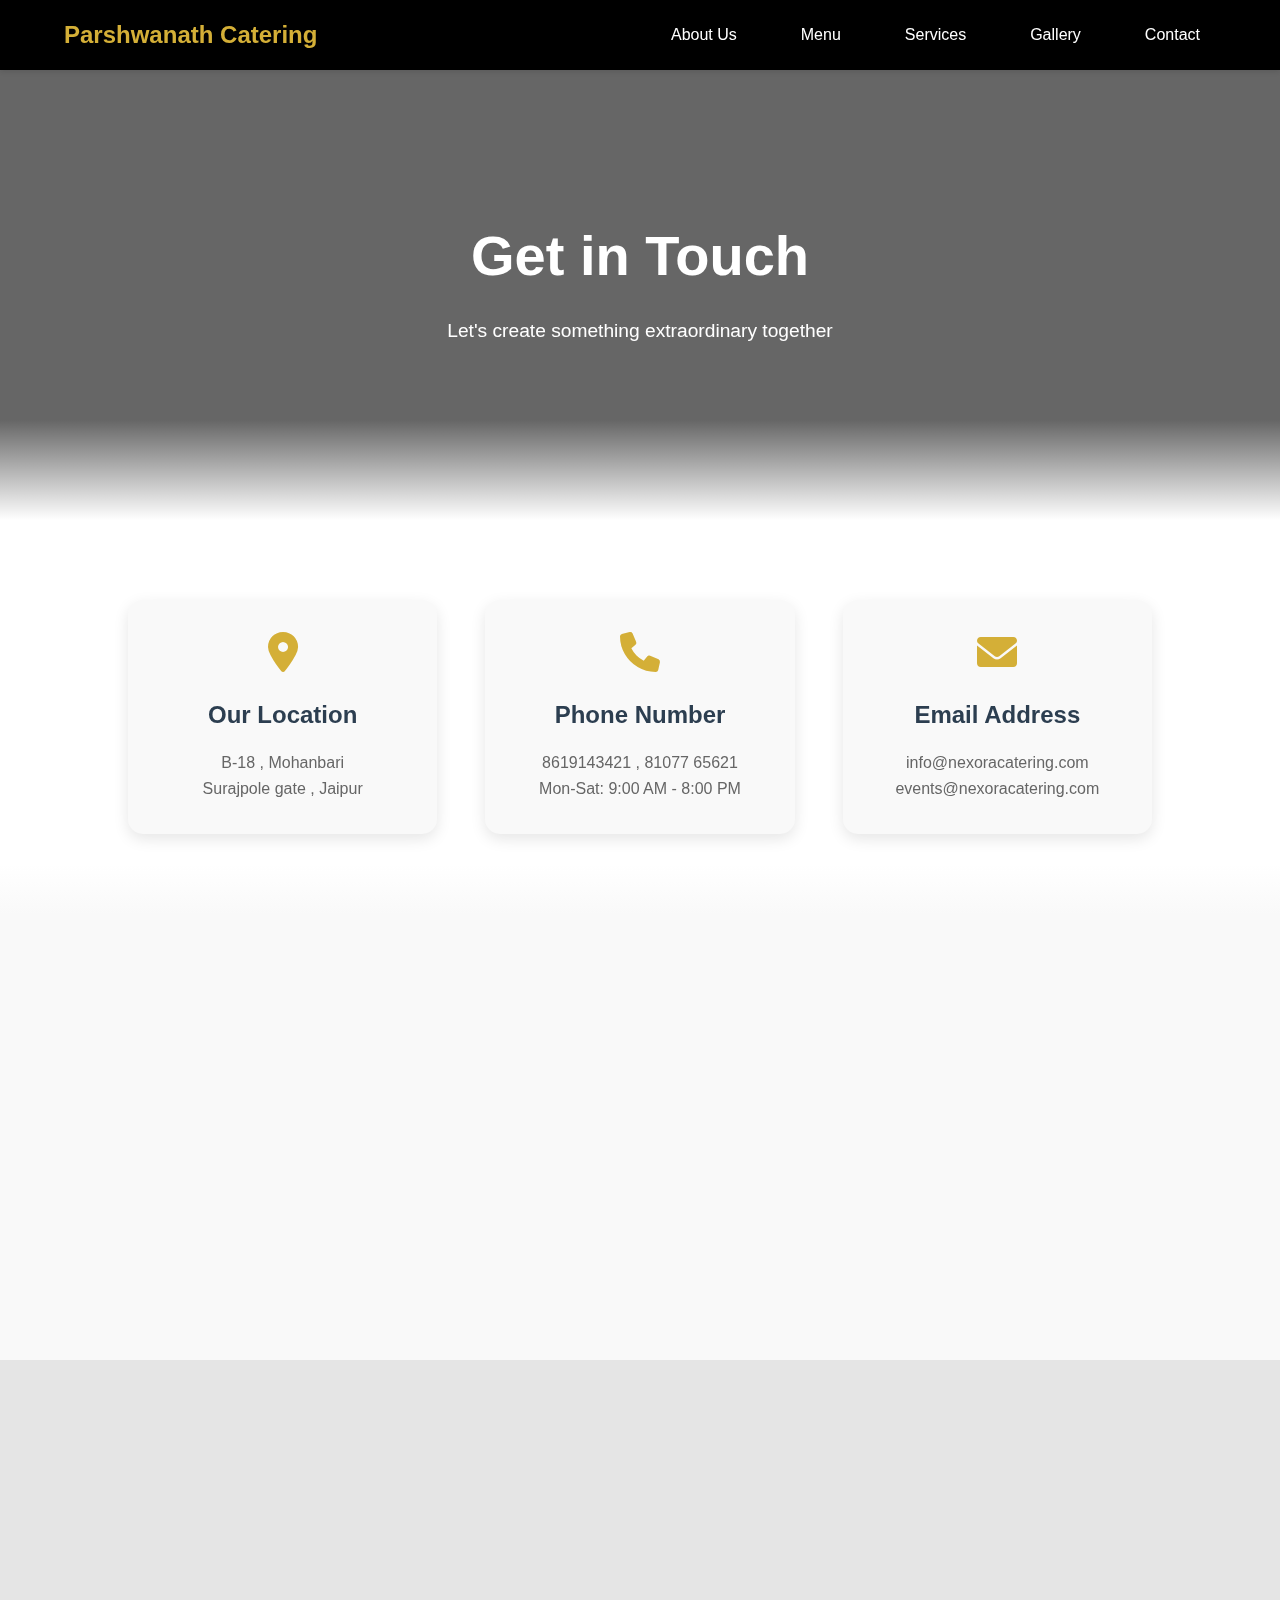
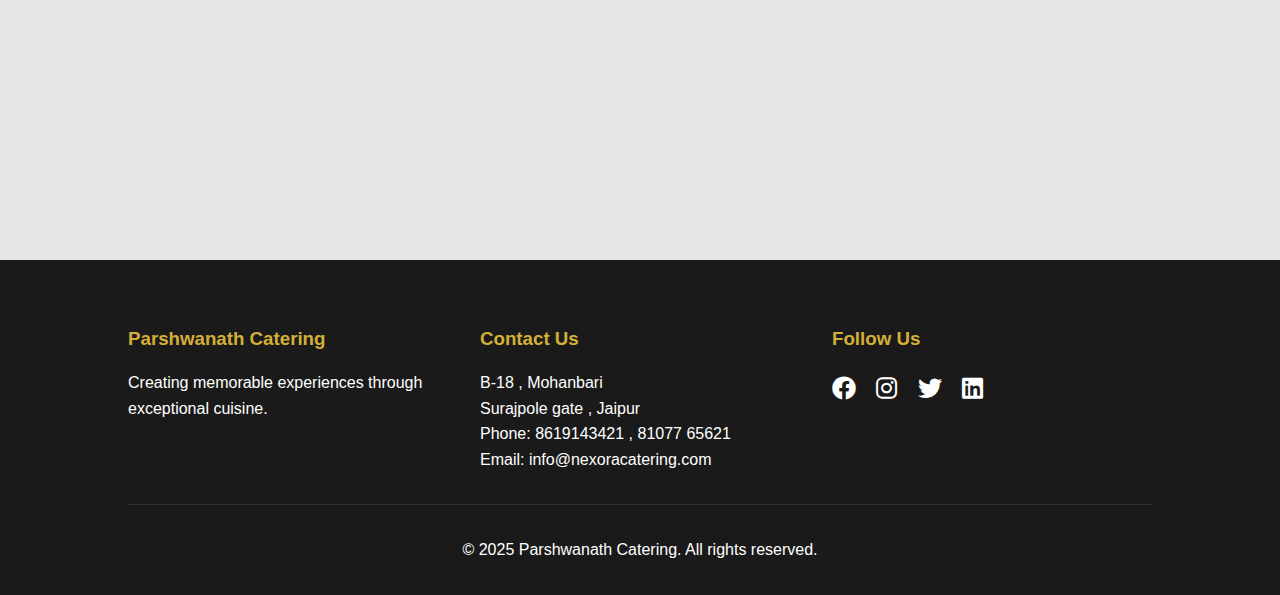
<file: contact.html>
<!DOCTYPE html>
<html lang="en">

<head>
    <meta charset="UTF-8">
    <meta name="viewport" content="width=device-width, initial-scale=1.0">
    <title>Contact Us - Parshwanath Catering</title>
    <link rel="stylesheet" href="css/style.css">
    <link rel="stylesheet" href="css/contact.css">
    <link href="https://unpkg.com/aos@2.3.1/dist/aos.css" rel="stylesheet">
    <script src="js/conatct.js" defer></script>
    <link rel="stylesheet" href="https://cdnjs.cloudflare.com/ajax/libs/font-awesome/6.0.0/css/all.min.css">
</head>

<body>
    <!-- Navigation -->
    <nav class="navbar">
        <div class="nav-brand">
            <a href="index.html">Parshwanath Catering</a>
        </div>
        <div class="nav-toggle" id="navToggle">
            <span class="line line1"></span>
            <span class="line line2"></span>
            <span class="line line3"></span>
            <span class="burger-icon">☰</span>
            <span class="cross-icon" style="display: none;">✖</span>
        </div>
        <script>
            const navToggle = document.getElementById('navToggle');
            const burgerIcon = navToggle.querySelector('.burger-icon');
            const crossIcon = navToggle.querySelector('.cross-icon');

            navToggle.addEventListener('click', () => {
                burgerIcon.style.display = burgerIcon.style.display === 'none' ? 'inline' : 'none';
                crossIcon.style.display = crossIcon.style.display === 'none' ? 'inline' : 'none';
            });
        </script>
        <ul class="nav-links">
            <li><a href="about.html">About Us</a></li>
            <li><a href="menu.html">Menu</a></li>
            <li><a href="services.html">Services</a></li>
            <li><a href="gallery.html">Gallery</a></li>
            <li><a href="contact.html">Contact</a></li>
        </ul>
    </nav>
    <!-- Contact Hero -->
    <section class="contact-hero">
        <div class="hero-content" data-aos="fade-up">
            <h1>Get in Touch</h1>
            <p>Let's create something extraordinary together</p>
        </div>
    </section>

    <!-- Contact Information -->
    <section class="contact-info">
        <div class="contact-grid">
            <div class="contact-card" data-aos="fade-up">
                <i class="fas fa-map-marker-alt"></i>
                <h3>Our Location</h3>
                <p>B-18 , Mohanbari</p>
                <p>Surajpole gate , Jaipur</p>
            </div>
            <div class="contact-card" data-aos="fade-up" data-aos-delay="100">
                <i class="fas fa-phone"></i>
                <h3>Phone Number</h3>
                <p>8619143421 , 81077 65621 </p>
                <p>Mon-Sat: 9:00 AM - 8:00 PM</p>
            </div>
            <div class="contact-card" data-aos="fade-up" data-aos-delay="200">
                <i class="fas fa-envelope"></i>
                <h3>Email Address</h3>
                <p>info@nexoracatering.com</p>
                <p>events@nexoracatering.com</p>
            </div>
        </div>
    </section>

    <!-- Contact Form Section -->
    <section class="contact-form-section">
        <div class="contact-form-container">
            <div class="contact-form-text" data-aos="fade-right">
                <h2>Contact Us on WhatsApp</h2>
                <p>For immediate assistance, feel free to reach out to us on WhatsApp. Enter your message below and
                    click the button to send it!</p>
            </div>
            <div class="whatsapp-link" data-aos="fade-up">
                <textarea id="whatsapp-message" rows="4" placeholder="Type your message here..."
                    style="width: 100%; padding: 1rem; border-radius: 8px; border: 1px solid #ddd; margin-bottom: 1rem;"></textarea>
                <a href="#" class="submit-btn" id="whatsapp-button">Message Us on WhatsApp</a>
            </div>
        </div>
    </section>

    <!-- Map Section -->
    <section class="map-section">
        <div class="map-overlay"></div>
        <iframe
            src="https://www.google.com/maps/embed?pb=!1m18!1m12!1m3!1d3825.800640449956!2d75.84540618594644!3d26.918317514251562!2m3!1f0!2f0!3f0!3m2!1i1024!2i768!4f13.1!3m3!1m2!1s0x396db7900966022b%3A0xcbc7d3cd2f9f0a61!2sParshwanath%20Caterers!5e0!3m2!1sen!2sin!4v1738314657149!5m2!1sen!2sin"
            width="100%" height="450" style="border:0;" allowfullscreen="" loading="lazy">
        </iframe>
    </section>

    <!-- Footer -->
    <footer class="footer">
        <div class="footer-content">
            <div class="footer-section">
                <h3>Parshwanath Catering</h3>
                <p>Creating memorable experiences through exceptional cuisine.</p>
            </div>
            <div class="footer-section">
                <h3>Contact Us</h3>
                <p>B-18 , Mohanbari</p>
                <p>Surajpole gate , Jaipur</p>
                <p>Phone: 8619143421 , 81077 65621 </p>
                <p>Email: info@nexoracatering.com</p>
            </div>
            <div class="footer-section">
                <h3>Follow Us</h3>
                <div class="social-links">
                    <a href="#"><i class="fab fa-facebook"></i></a>
                    <a href="#"><i class="fab fa-instagram"></i></a>
                    <a href="#"><i class="fab fa-twitter"></i></a>
                    <a href="#"><i class="fab fa-linkedin"></i></a>
                </div>
            </div>
        </div>
        <div class="footer-bottom">
            <p>&copy; 2025 Parshwanath Catering. All rights reserved.</p>
        </div>
    </footer>

    <script src="https://unpkg.com/aos@2.3.1/dist/aos.js"></script>
    <script src="js/main.js"></script>
    <script>
        document.getElementById('whatsapp-button').addEventListener('click', function() {
    const phoneNumber = '8619143421'; // Replace with your WhatsApp number
    const message = document.getElementById('whatsapp-message').value || 'Hello Parshwanath Catering, I would like to inquire about your services.'; // Default message if none is provided
    const whatsappUrl = `https://wa.me/${phoneNumber}?text=${encodeURIComponent(message)}`;
    window.open(whatsappUrl, '_blank');
});
    </script>
</body>

</html>
</file>
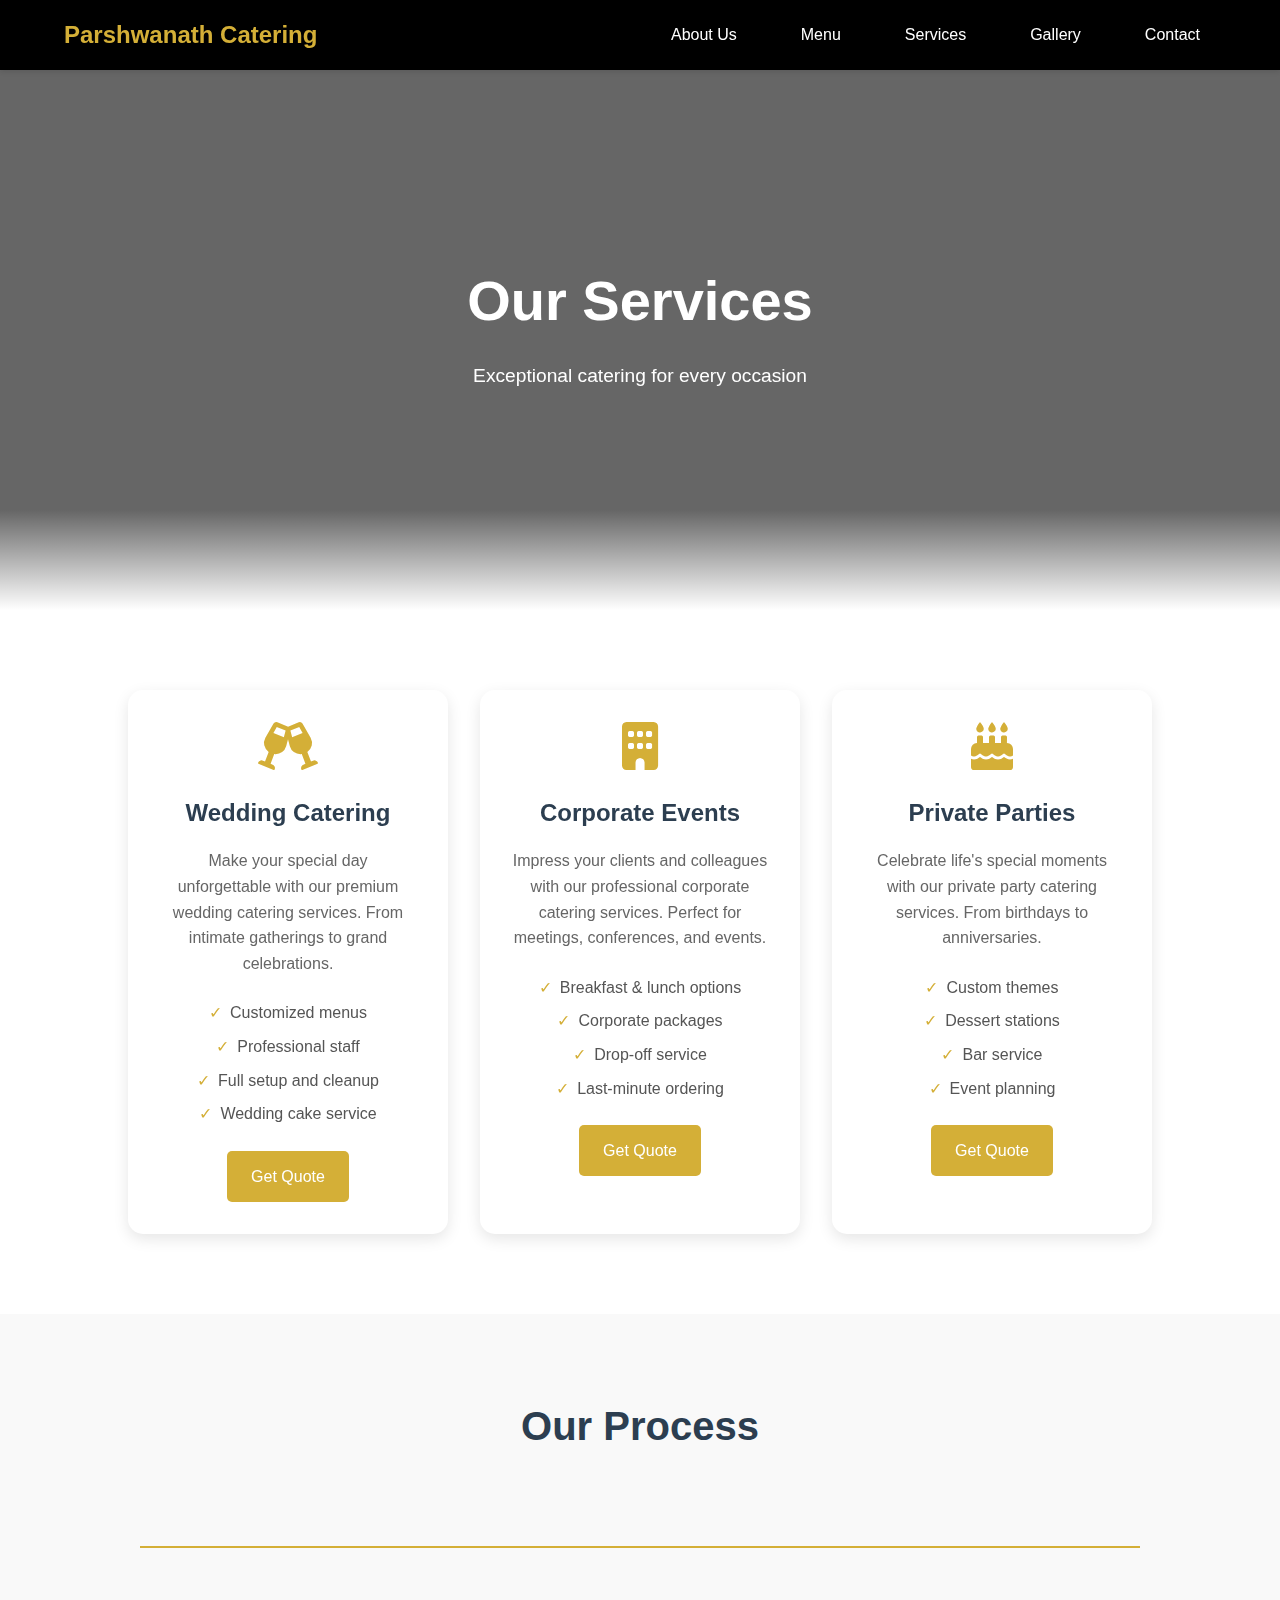
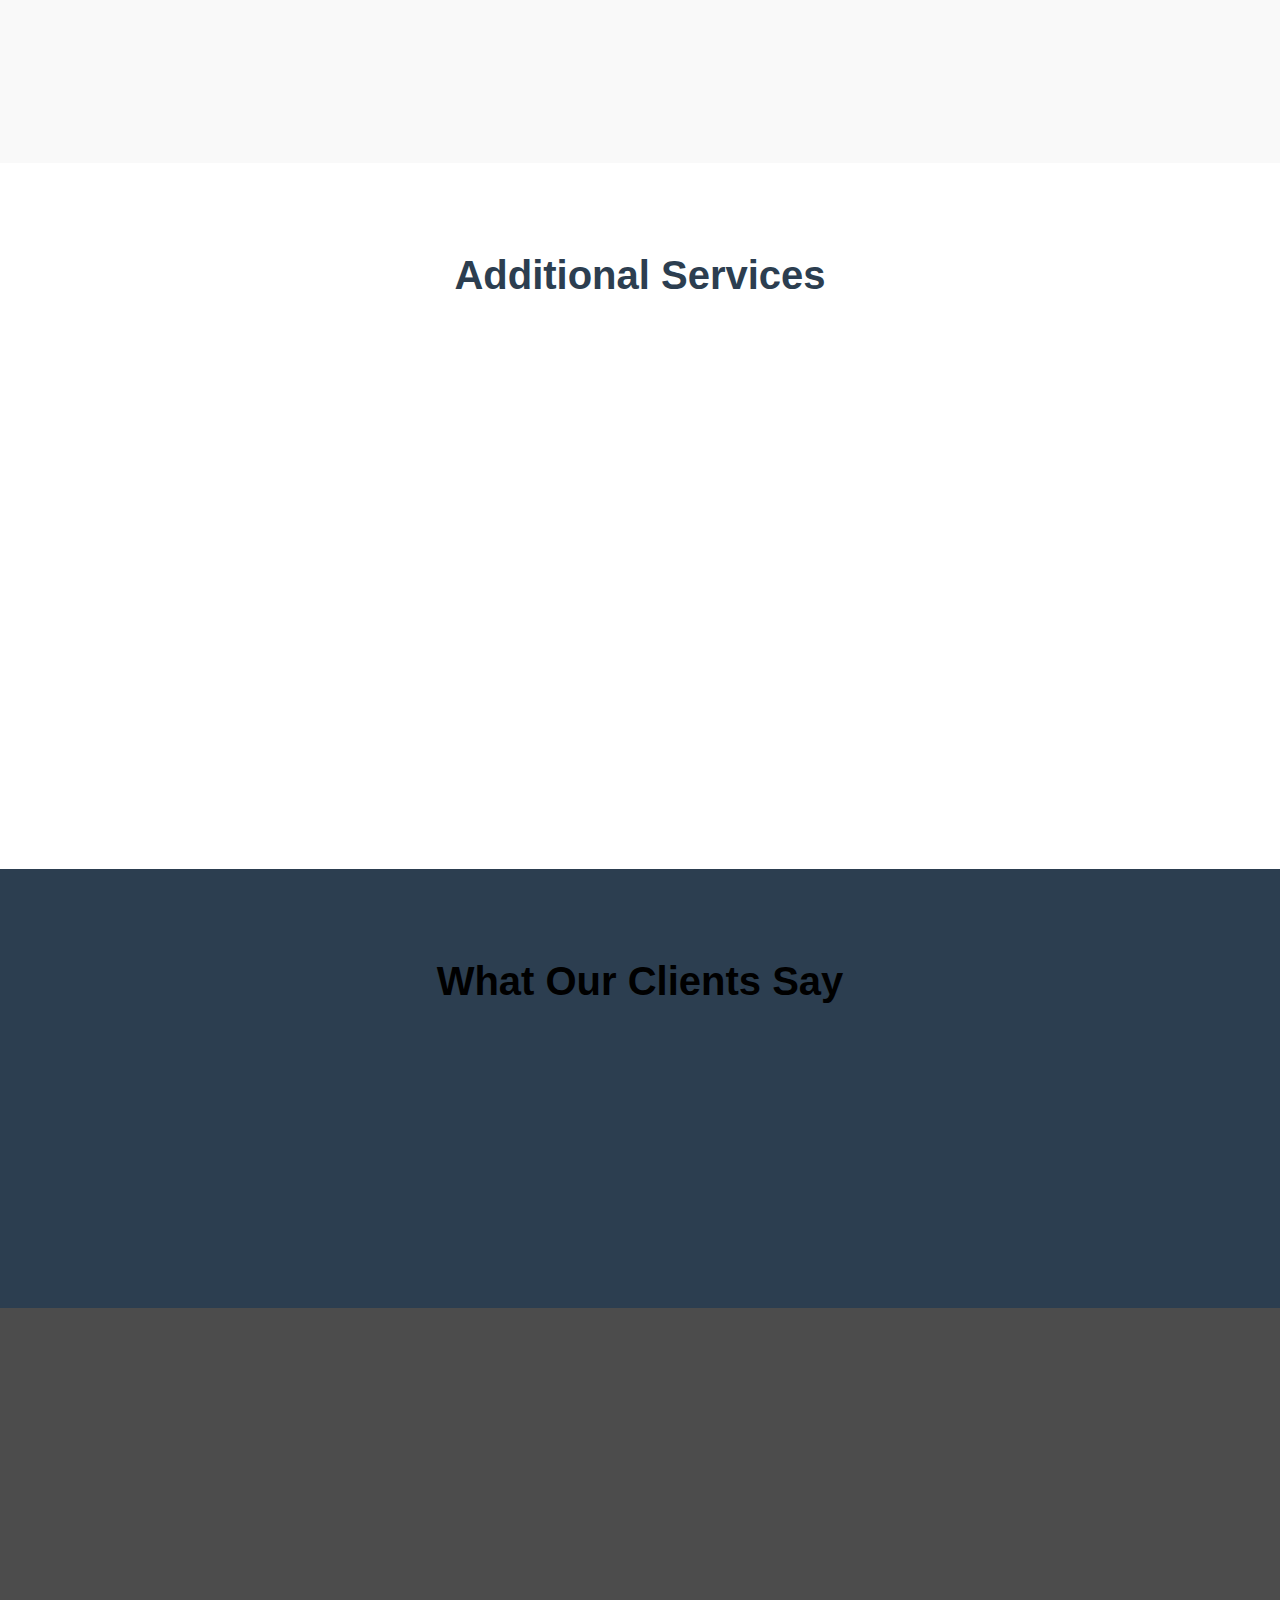
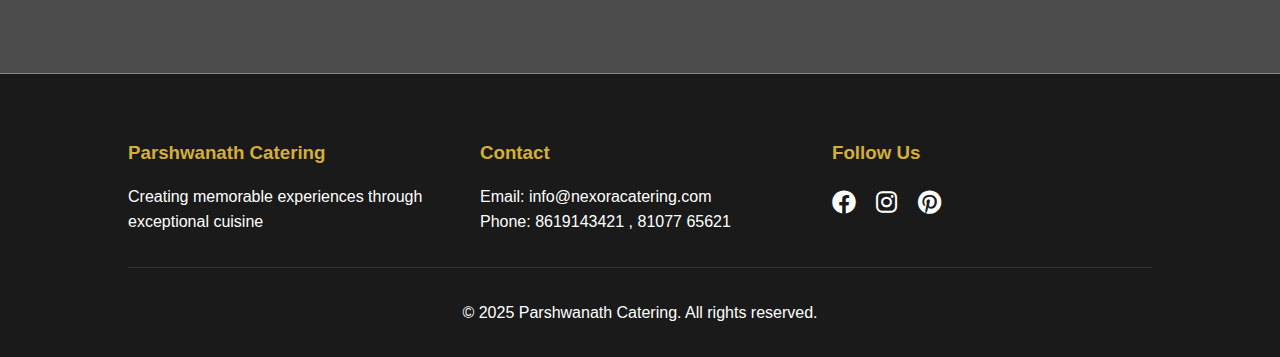
<file: services.html>
<!DOCTYPE html>
<html lang="en">

<head>
    <meta charset="UTF-8">
    <meta name="viewport" content="width=device-width, initial-scale=1.0">
    <title>Our Services - Parshwanath Catering</title>
    <link rel="stylesheet" href="css/style.css">
    <link rel="stylesheet" href="css/services.css">
    <link rel="stylesheet" href="css/animations.css">
    <link href="https://unpkg.com/aos@2.3.1/dist/aos.css" rel="stylesheet">
    <link rel="stylesheet" href="https://cdnjs.cloudflare.com/ajax/libs/font-awesome/6.0.0/css/all.min.css">
</head>

<body>
    <!-- Navigation -->
    <nav class="navbar">
        <div class="nav-brand">
            <a href="index.html">Parshwanath Catering</a>
        </div>
        <div class="nav-toggle" id="navToggle">
            <span class="line line1"></span>
            <span class="line line2"></span>
            <span class="line line3"></span>
            <span class="burger-icon">☰</span>
            <span class="cross-icon" style="display: none;">✖</span>
        </div>
        <script>
            const navToggle = document.getElementById('navToggle');
            const burgerIcon = navToggle.querySelector('.burger-icon');
            const crossIcon = navToggle.querySelector('.cross-icon');

            navToggle.addEventListener('click', () => {
                burgerIcon.style.display = burgerIcon.style.display === 'none' ? 'inline' : 'none';
                crossIcon.style.display = crossIcon.style.display === 'none' ? 'inline' : 'none';
            });
        </script>
        <ul class="nav-links">
            <li><a href="about.html">About Us</a></li>
            <li><a href="menu.html">Menu</a></li>
            <li><a href="services.html">Services</a></li>
            <li><a href="gallery.html">Gallery</a></li>
            <li><a href="contact.html">Contact</a></li>
        </ul>
    </nav>

    <!-- Services Hero -->
    <header class="page-hero">
        <div class="hero-content" data-aos="fade-up">
            <h1>Our Services</h1>
            <p>Exceptional catering for every occasion</p>
        </div>
    </header>

    <!-- Main Services -->
    <section class="main-services">
        <div class="service-grid">
            <div class="service-card" data-aos="fade-up">
                <i class="fas fa-glass-cheers"></i>
                <h3>Wedding Catering</h3>
                <p>Make your special day unforgettable with our premium wedding catering services. From intimate
                    gatherings to grand celebrations.</p>
                <ul class="service-features">
                    <li>Customized menus</li>
                    <li>Professional staff</li>
                    <li>Full setup and cleanup</li>
                    <li>Wedding cake service</li>
                </ul>
                <a href="contact.html" class="service-cta">Get Quote</a>
            </div>

            <div class="service-card" data-aos="fade-up" data-aos-delay="100">
                <i class="fas fa-building"></i>
                <h3>Corporate Events</h3>
                <p>Impress your clients and colleagues with our professional corporate catering services. Perfect for
                    meetings, conferences, and events.</p>
                <ul class="service-features">
                    <li>Breakfast & lunch options</li>
                    <li>Corporate packages</li>
                    <li>Drop-off service</li>
                    <li>Last-minute ordering</li>
                </ul>
                <a href="contact.html" class="service-cta">Get Quote</a>
            </div>

            <div class="service-card" data-aos="fade-up" data-aos-delay="200">
                <i class="fas fa-birthday-cake"></i>
                <h3>Private Parties</h3>
                <p>Celebrate life's special moments with our private party catering services. From birthdays to
                    anniversaries.</p>
                <ul class="service-features">
                    <li>Custom themes</li>
                    <li>Dessert stations</li>
                    <li>Bar service</li>
                    <li>Event planning</li>
                </ul>
                <a href="contact.html" class="service-cta">Get Quote</a>
            </div>
        </div>
    </section>

    <!-- Service Process -->
    <section class="service-process">
        <h2>Our Process</h2>
        <div class="process-steps">
            <div class="process-step" data-aos="fade-right">
                <div class="step-number">1</div>
                <h3>Consultation</h3>
                <p>Initial meeting to discuss your vision and requirements</p>
            </div>
            <div class="process-step" data-aos="fade-right" data-aos-delay="100">
                <div class="step-number">2</div>
                <h3>Menu Planning</h3>
                <p>Customized menu design and tasting session</p>
            </div>
            <div class="process-step" data-aos="fade-right" data-aos-delay="200">
                <div class="step-number">3</div>
                <h3>Event Planning</h3>
                <p>Detailed planning of logistics and timeline</p>
            </div>
            <div class="process-step" data-aos="fade-right" data-aos-delay="300">
                <div class="step-number">4</div>
                <h3>Execution</h3>
                <p>Flawless delivery of services on your special day</p>
            </div>
        </div>
    </section>

    <!-- Additional Services -->
    <section class="additional-services">
        <h2>Additional Services</h2>
        <div class="additional-grid">
            <div class="additional-service" data-aos="zoom-in">
                <i class="fas fa-cocktail"></i>
                <h3>Bar Service</h3>
                <p>Professional bartenders and custom cocktails</p>
            </div>
            <div class="additional-service" data-aos="zoom-in" data-aos-delay="100">
                <i class="fas fa-users"></i>
                <h3>Staff Hiring</h3>
                <p>Experienced waitstaff and event personnel</p>
            </div>
            <div class="additional-service" data-aos="zoom-in" data-aos-delay="200">
                <i class="fas fa-table"></i>
                <h3>Equipment Rental</h3>
                <p>Tables, chairs, linens, and place settings</p>
            </div>
            <div class="additional-service" data-aos="zoom-in" data-aos-delay="300">
                <i class="fas fa-truck"></i>
                <h3>Delivery Service</h3>
                <p>Convenient delivery and setup options</p>
            </div>
        </div>
    </section>

    <!-- Testimonials -->
    <section class="service-testimonials">
        <h2>What Our Clients Say</h2>
        <div class="testimonial-slider">
            <!-- Testimonials will be populated by JavaScript -->
        </div>
    </section>

    <!-- Call to Action -->
    <section class="service-cta-section">
        <div class="cta-content" data-aos="fade-up">
            <h2>Ready to Plan Your Event?</h2>
            <p>Contact us today to discuss how we can make your event extraordinary</p>
            <a href="contact.html" class="cta-button">Get Started</a>
        </div>
    </section>

    <!-- Footer -->
    <footer class="footer">
        <div class="footer-content">
            <div class="footer-section">
                <h3>Parshwanath Catering</h3>
                <p>Creating memorable experiences through exceptional cuisine</p>
            </div>
            <div class="footer-section">
                <h3>Contact</h3>
                <p>Email: info@nexoracatering.com</p>
                <p>Phone: 8619143421 , 81077 65621 </p>
            </div>
            <div class="footer-section">
                <h3>Follow Us</h3>
                <div class="social-links">
                    <a href="#"><i class="fab fa-facebook"></i></a>
                    <a href="#"><i class="fab fa-instagram"></i></a>
                    <a href="#"><i class="fab fa-pinterest"></i></a>
                </div>
            </div>
        </div>
        <div class="footer-bottom">
            <p>&copy; 2025 Parshwanath Catering. All rights reserved.</p>
        </div>
    </footer>

    <script src="https://unpkg.com/aos@2.3.1/dist/aos.js"></script>
    <script src="js/main.js"></script>
</body>

</html>
</file>
<file: css/style.css>
:root {
    --primary-color: #d4af37;
    --secondary-color: #2c3e50;
    --text-color: #333;
    --light-color: #fff;
    --dark-color: #1a1a1a;
    --transition: all 0.3s ease;
}

* {
    margin: 0;
    padding: 0;
    box-sizing: border-box;
}

body {
    font-family: 'Poppins', sans-serif;
    line-height: 1.6;
    color: var(--text-color);
    padding-top: 70px;
}

/* Navigation */
.navbar {
    position: fixed;
    top: 0;
    left: 0;
    width: 100%;
    background: black;
    padding: 1rem 5%;
    display: flex;
    justify-content: space-between;
    align-items: center;
    box-shadow: 0 2px 5px rgba(0, 0, 0, 0.1);
    z-index: 1000;
}

.nav-brand {
    font-size: 1.5rem;
    font-weight: 700;
}

.nav-brand a {
    color: var(--primary-color);
    text-decoration: none;
    transition: color 0.3s ease;
}

.nav-brand a:hover {
    color: var(--light-color);
}

.nav-links {
    display: flex;
    gap: 2rem;
    align-items: center;
    list-style: none;
    margin: 0;
    padding: 0;
    /* color: #f9f9f9 !important; */
    /* text-decoration-color: #fff; */
}

.nav-links a {
    color: var(--light-color);
    text-decoration: none;
    font-weight: 500;
    transition: all 0.3s ease;
    padding: 0.5rem 1rem;
}

.nav-links a:hover,
.nav-links a.active {
    color: var(--primary-color);
}

.nav-toggle {
    display: none;
    border: none;
    background: none;
    cursor: pointer;
    padding: 0.5rem;
    color: whitesmoke;
}

.nav-toggle i {
    font-size: 1.5rem;
}

.nav-toggle:hover {
    color: var(--light-color);
}

/* Hero Section */
.hero {
    height: 100vh;
    background: linear-gradient(rgba(0, 0, 0, 0.5), rgba(0, 0, 0, 0.5)),
        url('https://i.pinimg.com/736x/c2/6f/39/c26f39abcf27b795a0b6f74e9b61b3f3.jpg');
    background-size: cover;
    background-position: center;
    display: flex;
    align-items: center;
    justify-content: center;
    text-align: center;
    color: var(--light-color);
}

.hero-content {
    max-width: 800px;
    padding: 2rem;
}

.hero-content h1 {
    font-size: 3.5rem;
    margin-bottom: 1rem;
}

.hero-content p {
    font-size: 1.2rem;
    margin-bottom: 2rem;
}

/* Buttons */
.cta-button {
    display: inline-block;
    padding: 1rem 2rem;
    background: var(--primary-color);
    color: var(--light-color);
    text-decoration: none;
    border-radius: 5px;
    transition: var(--transition);
}

.cta-button:hover {
    background: #c19b2e;
    transform: translateY(-2px);
}

.secondary-button {
    display: inline-block;
    padding: 0.8rem 1.5rem;
    border: 2px solid var(--primary-color);
    color: var(--primary-color);
    text-decoration: none;
    border-radius: 5px;
    transition: var(--transition);
}

.secondary-button:hover {
    background: var(--primary-color);
    color: var(--light-color);
}

/* Features Section */
.features {
    padding: 5rem 10%;
    display: grid;
    grid-template-columns: repeat(auto-fit, minmax(250px, 1fr));
    gap: 2rem;
    background: #f9f9f9;
}

.feature-card {
    text-align: center;
    padding: 2rem;
    background: var(--light-color);
    border-radius: 10px;
    box-shadow: 0 5px 15px rgba(0, 0, 0, 0.1);
    transition: var(--transition);
}

.feature-card:hover {
    transform: translateY(-10px);
}

.feature-card i {
    font-size: 2.5rem;
    color: var(--primary-color);
    margin-bottom: 1rem;
}

/* About Preview */
.about-preview {
    padding: 5rem 10%;
    display: grid;
    grid-template-columns: 1fr 1fr;
    gap: 4rem;
    align-items: center;
}

.about-content h2 {
    font-size: 2.5rem;
    margin-bottom: 1rem;
    color: var(--secondary-color);
}

.about-image img {
    width: 100%;
    border-radius: 10px;
    box-shadow: 0 5px 15px rgba(0, 0, 0, 0.2);
}

/* Gallery Preview */
.gallery-preview {
    padding: 5rem 10%;
    background: #f9f9f9;
    text-align: center;
}

.gallery-preview h2 {
    font-size: 2.5rem;
    margin-bottom: 3rem;
    color: var(--secondary-color);
}

.gallery-grid {
    display: grid;
    grid-template-columns: repeat(auto-fit, minmax(300px, 1fr));
    gap: 2rem;
    margin-bottom: 2rem;
}

.gallery-item img {
    width: 100%;
    height: 300px;
    object-fit: cover;
    border-radius: 10px;
    transition: var(--transition);
}

.gallery-item img:hover {
    transform: scale(1.05);
}

/* Testimonials */
.testimonials {
    padding: 5rem 10%;
    text-align: center;
}

.testimonials h2 {
    font-size: 2.5rem;
    margin-bottom: 3rem;
    color: var(--secondary-color);
}

.testimonial {
    max-width: 800px;
    margin: 0 auto;
    padding: 2rem;
    background: var(--light-color);
    border-radius: 10px;
    box-shadow: 0 5px 15px rgba(0, 0, 0, 0.1);
}

.testimonial p {
    font-size: 1.2rem;
    font-style: italic;
    margin-bottom: 1rem;
}

.testimonial cite {
    color: var(--primary-color);
    font-weight: 600;
}

/* Contact Preview */
.contact-preview {
    padding: 5rem 10%;
    background: linear-gradient(rgba(0, 0, 0, 0.8), rgba(0, 0, 0, 0.8)),
        url('https://images.unsplash.com/photo-1414235077428-338989a2e8c0');
    background-size: cover;
    background-position: center;
    text-align: center;
    color: var(--light-color);
}

/* Footer */
.footer {
    background: var(--dark-color);
    color: var(--light-color);
    padding: 4rem 10% 2rem;
}

.footer-content {
    display: grid;
    grid-template-columns: repeat(auto-fit, minmax(250px, 1fr));
    gap: 2rem;
    margin-bottom: 2rem;
}

.footer-section h3 {
    color: var(--primary-color);
    margin-bottom: 1rem;
}

.social-links a {
    color: var(--light-color);
    margin-right: 1rem;
    font-size: 1.5rem;
    transition: var(--transition);
}

.social-links a:hover {
    color: var(--primary-color);
}

.footer-bottom {
    text-align: center;
    padding-top: 2rem;
    border-top: 1px solid rgba(255, 255, 255, 0.1);
}

/* Responsive Design */
@media (max-width: 768px) {
    .nav-toggle {
        display: block;
    }

    .nav-links {
        position: fixed;
        top: 70px;
        left: 0;
        width: 100%;
        background: rgba(0, 0, 0, 0.878);
        flex-direction: column;
        padding: 1rem 0;
        gap: 1rem;
        box-shadow: 0 2px 5px rgba(0, 0, 0, 0.1);
        transform: translateY(-100%);
        opacity: 0;
        visibility: hidden;
        transition: all 0.3s ease;
    }

    .nav-links.active {
        transform: translateY(0);
        opacity: 1;
        visibility: visible;
    }

    .nav-links a {
        width: 100%;
        text-align: center;
        padding: 0.8rem;
    }

    .about-preview {
        grid-template-columns: 1fr;
    }

    .hero-content h1 {
        font-size: 2.5rem;
    }
}

/* Utility Classes */
.view-more {
    display: inline-block;
    margin-top: 2rem;
    color: var(--primary-color);
    text-decoration: none;
    font-weight: 600;
    transition: var(--transition);
}

.view-more:hover {
    color: var(--secondary-color);
}
</file>
<file: css/contact.css>
/* Contact Page Specific Styles */

.contact-hero {
    height: 50vh;
    background: linear-gradient(rgba(0, 0, 0, 0.6), rgba(0, 0, 0, 0.6)),
        url('https://images.unsplash.com/photo-1414235077428-338989a2e8c0');
    background-size: cover;
    background-position: center;
    background-attachment: fixed;
    display: flex;
    align-items: center;
    justify-content: center;
    text-align: center;
    color: var(--light-color);
    position: relative;
}

.contact-hero::after {
    content: '';
    position: absolute;
    bottom: 0;
    left: 0;
    right: 0;
    height: 100px;
    background: linear-gradient(to top, #fff, transparent);
}

.contact-info {
    padding: 5rem 10%;
    background: #fff;
    position: relative;
}

.contact-grid {
    display: grid;
    grid-template-columns: repeat(auto-fit, minmax(300px, 1fr));
    gap: 3rem;
    max-width: 1200px;
    margin: 0 auto;
}

.contact-card {
    text-align: center;
    padding: 2rem;
    background: #f9f9f9;
    border-radius: 15px;
    box-shadow: 0 5px 15px rgba(0, 0, 0, 0.1);
    transition: all 0.3s ease;
}

.contact-card:hover {
    transform: translateY(-10px);
    box-shadow: 0 15px 30px rgba(0, 0, 0, 0.2);
}

.contact-card i {
    font-size: 2.5rem;
    color: var(--primary-color);
    margin-bottom: 1.5rem;
}

.contact-card h3 {
    font-size: 1.5rem;
    color: var(--secondary-color);
    margin-bottom: 1rem;
}

.contact-card p {
    color: #666;
    line-height: 1.6;
}

.contact-form-section {
    padding: 5rem 10%;
    background: #f9f9f9;
    position: relative;
}

.contact-form-section::before {
    content: '';
    position: absolute;
    top: -50px;
    left: 0;
    right: 0;
    height: 50px;
    background: linear-gradient(to bottom, transparent, #f9f9f9);
}

.contact-form-container {
    display: grid;
    grid-template-columns: 1fr 1fr;
    gap: 4rem;
    max-width: 1200px;
    margin: 0 auto;
    align-items: center;
}

.contact-form-text {
    padding-right: 2rem;
}

.contact-form-text h2 {
    font-size: 2.5rem;
    color: var(--secondary-color);
    margin-bottom: 1.5rem;
    position: relative;
    padding-bottom: 1rem;
}

.contact-form-text h2::after {
    content: '';
    position: absolute;
    bottom: 0;
    left: 0;
    width: 80px;
    height: 3px;
    background: var(--primary-color);
}

.contact-form-text p {
    color: #666;
    line-height: 1.8;
    margin-bottom: 2rem;
}

.contact-form {
    background: #fff;
    padding: 3rem;
    border-radius: 15px;
    box-shadow: 0 10px 30px rgba(0, 0, 0, 0.1);
}

.form-group {
    margin-bottom: 1.5rem;
}

.form-group label {
    display: block;
    margin-bottom: 0.5rem;
    color: var(--secondary-color);
    font-weight: 500;
}

.form-group input,
.form-group textarea {
    width: 100%;
    padding: 1rem;
    border: 2px solid #ddd;
    border-radius: 8px;
    font-size: 1rem;
    transition: all 0.3s ease;
}

.form-group input:focus,
.form-group textarea:focus {
    outline: none;
    border-color: var(--primary-color);
    box-shadow: 0 0 0 2px rgba(var(--primary-rgb), 0.1);
}

.form-group textarea {
    height: 150px;
    resize: vertical;
}

.submit-btn {
    background: var(--primary-color);
    color: #fff;
    padding: 1rem 2rem;
    border: none;
    border-radius: 8px;
    font-size: 1.1rem;
    cursor: pointer;
    transition: all 0.3s ease;
    width: 100%;
}

.submit-btn:hover {
    background: var(--secondary-color);
    transform: translateY(-2px);
}

.map-section {
    height: 500px;
    position: relative;
    overflow: hidden;
}

.map-section iframe {
    width: 100%;
    height: 100%;
    border: none;
}

.map-overlay {
    position: absolute;
    top: 0;
    left: 0;
    right: 0;
    bottom: 0;
    background: rgba(0, 0, 0, 0.1);
    pointer-events: none;
}

@media (max-width: 992px) {
    .contact-form-container {
        grid-template-columns: 1fr;
        gap: 3rem;
    }

    .contact-form-text {
        padding-right: 0;
        text-align: center;
    }

    .contact-form-text h2::after {
        left: 50%;
        transform: translateX(-50%);
    }
}

@media (max-width: 768px) {
    .contact-hero {
        height: 40vh;
    }

    .contact-info,
    .contact-form-section {
        padding: 3rem 5%;
    }

    .contact-form {
        padding: 2rem;
    }

    .map-section {
        height: 400px;
    }

    .whatsapp-link textarea {
        font-size: 0.9rem;
    }

    .whatsapp-link .submit-btn {
        font-size: 1rem;
    }
}

@media (max-width: 576px) {
    .contact-card {
        padding: 1.5rem;
    }

    .contact-form-text h2 {
        font-size: 2rem;
    }
}

.whatsapp-link {
    text-align: center;
    margin-top: 2rem;
}

.whatsapp-link textarea {
    width: 100%;
    padding: 1rem;
    border-radius: 8px;
    border: 1px solid #ddd;
    margin-bottom: 1rem;
    font-size: 1rem;
    line-height: 1.5;
    transition: border-color 0.3s ease;
}

.whatsapp-link textarea:focus {
    border-color: var(--primary-color);
    outline: none;
    box-shadow: 0 0 5px rgba(var(--primary-rgb), 0.2);
}

.whatsapp-link .submit-btn {
    background: #25D366;
    color: #fff;
    padding: 1rem 2rem;
    border: none;
    border-radius: 8px;
    font-size: 1.1rem;
    cursor: pointer;
    transition: background 0.3s ease, transform 0.3s ease;
    display: inline-block;
    text-decoration: none;
}

.whatsapp-link .submit-btn:hover {
    background: #128C7E;
    transform: translateY(-2px);
}
</file>
<file: css/services.css>
/* Services Page Specific Styles */
.page-hero {
    height: 60vh;
    background: linear-gradient(rgba(0,0,0,0.6), rgba(0,0,0,0.6)),
                url('https://i.pinimg.com/736x/45/19/21/4519218dbf789f835955be7ef176749a.jpg');
    background-size: cover;
    background-position: center;
    background-attachment: fixed;
    display: flex;
    align-items: center;
    justify-content: center;
    text-align: center;
    color: var(--light-color);
    position: relative;
    overflow: hidden;
}

.page-hero::after {
    content: '';
    position: absolute;
    bottom: 0;
    left: 0;
    right: 0;
    height: 100px;
    background: linear-gradient(to top, #fff, transparent);
}
.main-services {
    padding: 5rem 10%;
}

.service-grid {
    display: grid;
    grid-template-columns: repeat(auto-fit, minmax(300px, 1fr));
    gap: 2rem;
}

.service-card {
    background: var(--light-color);
    padding: 2rem;
    border-radius: 15px;
    box-shadow: 0 5px 15px rgba(0,0,0,0.1);
    text-align: center;
    transition: transform 0.3s ease;
}

.service-card:hover {
    transform: translateY(-10px);
}

.service-card i {
    font-size: 3rem;
    color: var(--primary-color);
    margin-bottom: 1.5rem;
}

.service-card h3 {
    font-size: 1.5rem;
    color: var(--secondary-color);
    margin-bottom: 1rem;
}

.service-card p {
    color: #666;
    margin-bottom: 1.5rem;
    line-height: 1.6;
}

.service-features {
    list-style: none;
    margin-bottom: 1.5rem;
}

.service-features li {
    margin-bottom: 0.5rem;
    color: #555;
}

.service-features li::before {
    content: '✓';
    color: var(--primary-color);
    margin-right: 0.5rem;
}

.service-cta {
    display: inline-block;
    padding: 0.8rem 1.5rem;
    background: var(--primary-color);
    color: var(--light-color);
    text-decoration: none;
    border-radius: 5px;
    transition: all 0.3s ease;
}

.service-cta:hover {
    background: #c19b2e;
    transform: translateY(-2px);
}

/* Process Section */
.service-process {
    padding: 5rem 10%;
    background: #f9f9f9;
    text-align: center;
}

.service-process h2 {
    font-size: 2.5rem;
    color: var(--secondary-color);
    margin-bottom: 3rem;
}

.process-steps {
    display: flex;
    justify-content: space-between;
    position: relative;
    max-width: 1000px;
    margin: 0 auto;
}

.process-steps::before {
    content: '';
    position: absolute;
    top: 40px;
    left: 0;
    width: 100%;
    height: 2px;
    background: var(--primary-color);
    z-index: 1;
}

.process-step {
    position: relative;
    z-index: 2;
    flex: 1;
    padding: 0 1rem;
}

.step-number {
    width: 80px;
    height: 80px;
    background: var(--primary-color);
    color: var(--light-color);
    border-radius: 50%;
    display: flex;
    align-items: center;
    justify-content: center;
    font-size: 1.5rem;
    font-weight: bold;
    margin: 0 auto 1rem;
}

/* Additional Services */
.additional-services {
    padding: 5rem 10%;
    text-align: center;
}

.additional-services h2 {
    font-size: 2.5rem;
    color: var(--secondary-color);
    margin-bottom: 3rem;
}

.additional-grid {
    display: grid;
    grid-template-columns: repeat(auto-fit, minmax(250px, 1fr));
    gap: 2rem;
}

.additional-service {
    padding: 2rem;
    background: var(--light-color);
    border-radius: 10px;
    box-shadow: 0 5px 15px rgba(0,0,0,0.1);
    transition: transform 0.3s ease;
}

.additional-service:hover {
    transform: translateY(-10px);
}

.additional-service i {
    font-size: 2.5rem;
    color: var(--primary-color);
    margin-bottom: 1rem;
}

/* Service Testimonials */
.service-testimonials {
    padding: 5rem 10%;
    background: var(--secondary-color);
    color: black;
    text-align: center;
}

.service-testimonials h2 {
    font-size: 2.5rem;
    margin-bottom: 3rem;
}

/* CTA Section */
.service-cta-section {
    padding: 5rem 10%;
    background: linear-gradient(rgba(0,0,0,0.7), rgba(0,0,0,0.7)),
                url('https://images.unsplash.com/photo-1555244162-803834f70033');
    background-size: cover;
    background-position: center;
    text-align: center;
    color: var(--light-color);
}

.cta-content {
    max-width: 600px;
    margin: 0 auto;
}

.cta-content h2 {
    font-size: 2.5rem;
    margin-bottom: 1rem;
}

.cta-content p {
    margin-bottom: 2rem;
    font-size: 1.1rem;
}

@media (max-width: 768px) {
    .process-steps {
        flex-direction: column;
        gap: 2rem;
    }

    .process-steps::before {
        display: none;
    }

    .process-step {
        text-align: center;
    }

    .service-card,
    .additional-service {
        padding: 1.5rem;
    }

    .cta-content h2 {
        font-size: 2rem;
    }
}
</file>
<file: css/animations.css>
/* Smooth Scroll Behavior */
html {
    scroll-behavior: smooth;
}

/* Fade In Animation */
@keyframes fadeIn {
    from {
        opacity: 0;
        transform: translateY(20px);
    }
    to {
        opacity: 1;
        transform: translateY(0);
    }
}

/* Scale Animation */
@keyframes scale {
    from {
        transform: scale(0.95);
    }
    to {
        transform: scale(1);
    }
}

/* Slide In Animation */
@keyframes slideIn {
    from {
        transform: translateX(-100%);
    }
    to {
        transform: translateX(0);
    }
}

/* Hover Effects */
.feature-card,
.gallery-item img,
.cta-button,
.secondary-button {
    transition: transform 0.3s ease, box-shadow 0.3s ease;
}

.feature-card:hover,
.gallery-item img:hover {
    transform: translateY(-10px);
    box-shadow: 0 10px 20px rgba(0,0,0,0.2);
}

/* Navigation Animation */
.nav-links li a {
    position: relative;
}

.nav-links li a::after {
    content: '';
    position: absolute;
    bottom: -5px;
    left: 50%;
    width: 0;
    height: 2px;
    background: var(--primary-color);
    transition: width 0.3s ease, left 0.3s ease;
}

.nav-links li a:hover::after {
    width: 100%;
    left: 0;
}

/* Scroll Reveal Animations */
[data-aos] {
    opacity: 0;
    transition-property: transform, opacity;
}

[data-aos].aos-animate {
    opacity: 1;
}

/* Custom Animation Classes */
.fade-up {
    animation: fadeIn 1s ease forwards;
}

.scale-in {
    animation: scale 0.5s ease forwards;
}

.slide-in {
    animation: slideIn 0.8s ease forwards;
}

/* Loading Animation */
.loading {
    position: fixed;
    top: 0;
    left: 0;
    width: 100%;
    height: 100%;
    background: white;
    display: flex;
    justify-content: center;
    align-items: center;
    z-index: 9999;
}

.loading::after {
    content: '';
    width: 50px;
    height: 50px;
    border: 5px solid #f3f3f3;
    border-top: 5px solid var(--primary-color);
    border-radius: 50%;
    animation: spin 1s linear infinite;
}

@keyframes spin {
    0% { transform: rotate(0deg); }
    100% { transform: rotate(360deg); }
}

/* Image Hover Effects */
.gallery-item {
    overflow: hidden;
    position: relative;
}

.gallery-item::before {
    content: '';
    position: absolute;
    top: 0;
    left: 0;
    width: 100%;
    height: 100%;
    background: rgba(0,0,0,0.5);
    opacity: 0;
    transition: opacity 0.3s ease;
}

.gallery-item:hover::before {
    opacity: 1;
}

/* Button Hover Animation */
.cta-button,
.secondary-button {
    position: relative;
    overflow: hidden;
}

.cta-button::before,
.secondary-button::before {
    content: '';
    position: absolute;
    top: 0;
    left: -100%;
    width: 100%;
    height: 100%;
    background: rgba(255,255,255,0.2);
    transition: left 0.3s ease;
}

.cta-button:hover::before,
.secondary-button:hover::before {
    left: 100%;
}
</file>
